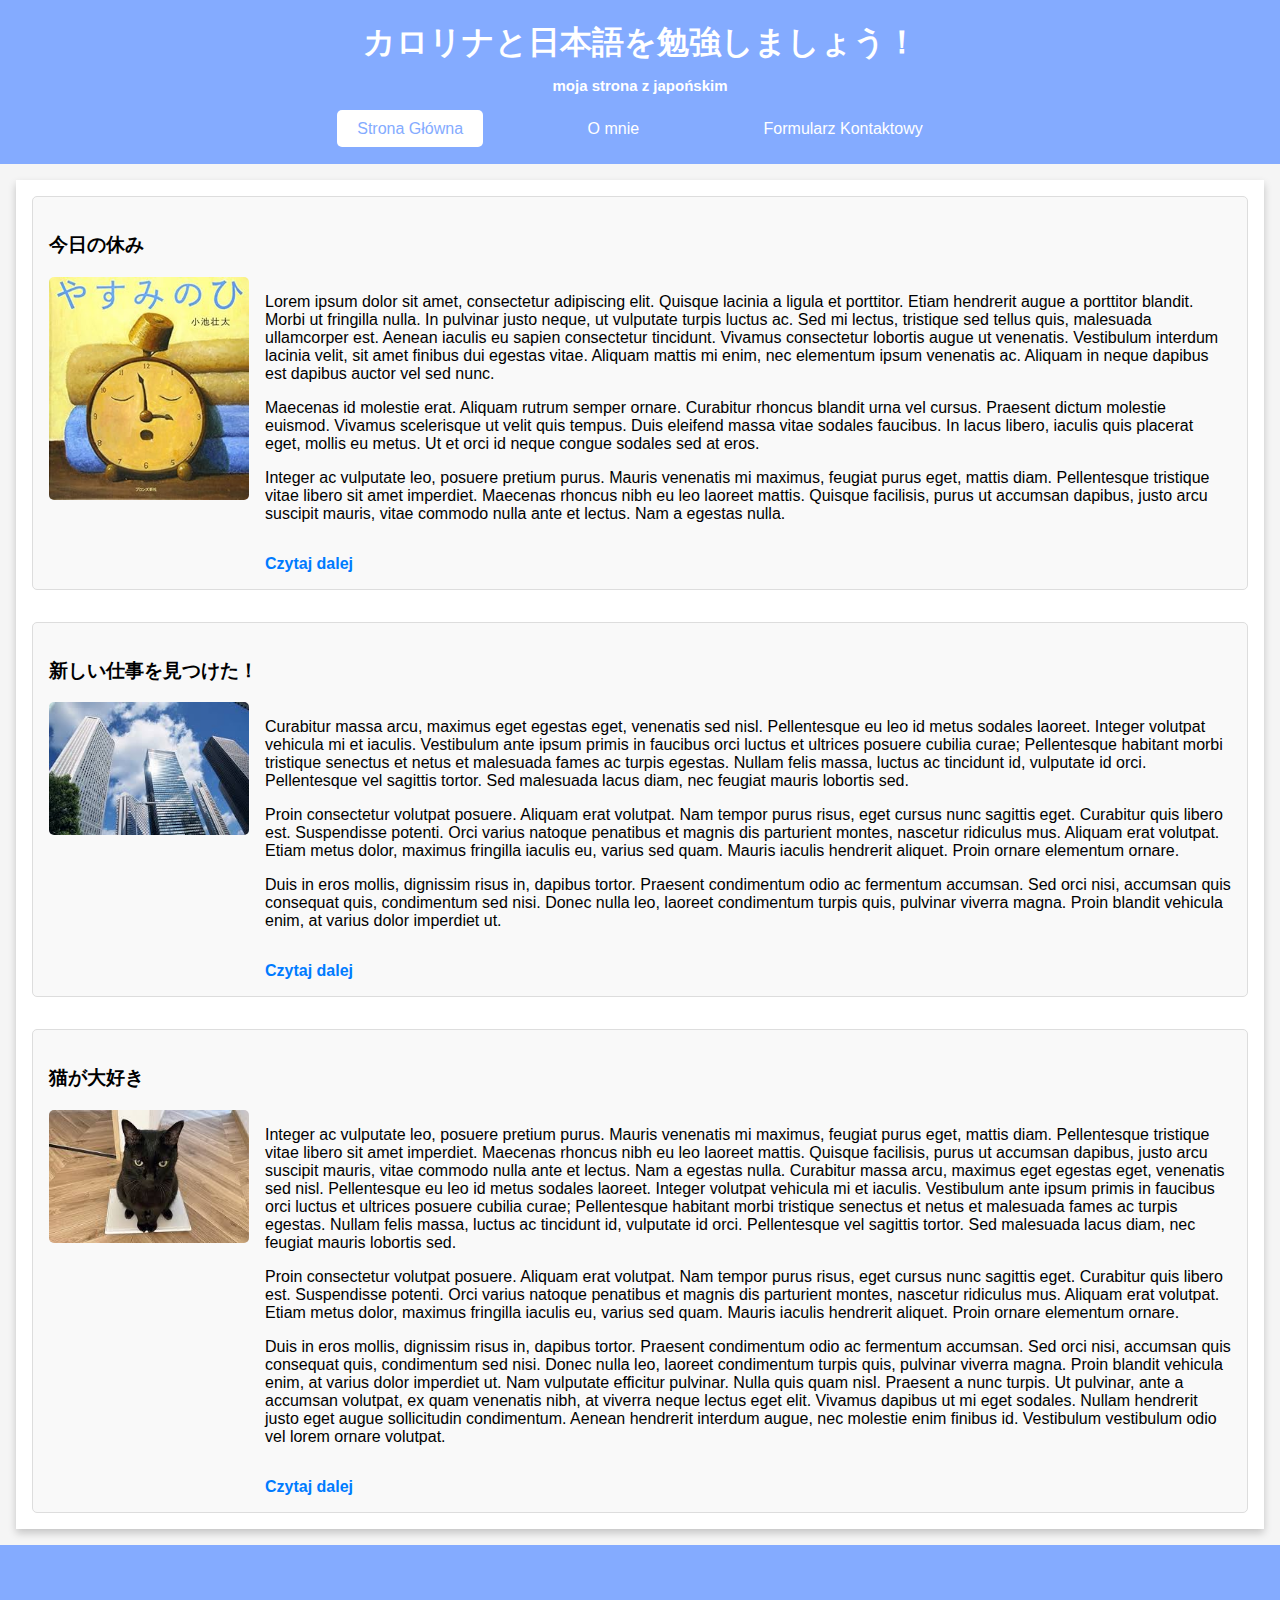
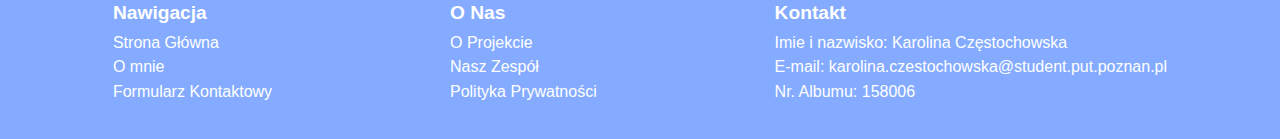
<file: index.html>
<!DOCTYPE html>
<html lang="pl">
<head>
    <meta charset="UTF-8">
    <meta name="viewport" content="width=device-width, initial-scale=1.0">
    <title>Stronka</title>
    <link rel="stylesheet" href="style.css">
</head>

<body>
    <header>
        <div id="title">
        <h1>カロリナと日本語を勉強しましょう！</h1>
        <h2>moja strona z japońskim</h2>
        </div>
        <nav class = "mainNav">
            <ul>
                <li><a href="index.html" class="active">Strona Główna</a></li>
                <li><a href="oMnie.html">O mnie</a></li>
                <li><a href="formularzKontaktowy.html">Formularz Kontaktowy</a></li>
            </ul>
        </nav>
    </header>

    <main>
        <section class="articles">
            <article class="post">
                <h3>今日の休み</h3>
                <div class="postContent">
                    <img src="./yasumi.jpg" alt="yasumi" class="postImage">
                        <div class="postText">
                            <p>Lorem ipsum dolor sit amet, consectetur adipiscing elit. Quisque lacinia a ligula et porttitor. Etiam hendrerit augue a porttitor blandit. Morbi ut fringilla nulla. In pulvinar justo neque, ut vulputate turpis luctus ac. Sed mi lectus, tristique sed tellus quis, malesuada ullamcorper est. Aenean iaculis eu sapien consectetur tincidunt. Vivamus consectetur lobortis augue ut venenatis. Vestibulum interdum lacinia velit, sit amet finibus dui egestas vitae. Aliquam mattis mi enim, nec elementum ipsum venenatis ac. Aliquam in neque dapibus est dapibus auctor vel sed nunc.</p>

                            <p>Maecenas id molestie erat. Aliquam rutrum semper ornare. Curabitur rhoncus blandit urna vel cursus. Praesent dictum molestie euismod. Vivamus scelerisque ut velit quis tempus. Duis eleifend massa vitae sodales faucibus. In lacus libero, iaculis quis placerat eget, mollis eu metus. Ut et orci id neque congue sodales sed at eros.</p>
                    
                            <p>Integer ac vulputate leo, posuere pretium purus. Mauris venenatis mi maximus, feugiat purus eget, mattis diam. Pellentesque tristique vitae libero sit amet imperdiet. Maecenas rhoncus nibh eu leo laoreet mattis. Quisque facilisis, purus ut accumsan dapibus, justo arcu suscipit mauris, vitae commodo nulla ante et lectus. Nam a egestas nulla. </p>
                            <a href="#">Czytaj dalej</a>
                        </div>
                </div>
            </article>

            <article class="post">
                <h3>新しい仕事を見つけた！</h3>
                <div class="postContent">
                    <img src="./shigoto.jfif" alt="shigoto" class="postImage">
                        <div class="postText">
                            <p>Curabitur massa arcu, maximus eget egestas eget, venenatis sed nisl. Pellentesque eu leo id metus sodales laoreet. Integer volutpat vehicula mi et iaculis. Vestibulum ante ipsum primis in faucibus orci luctus et ultrices posuere cubilia curae; Pellentesque habitant morbi tristique senectus et netus et malesuada fames ac turpis egestas. Nullam felis massa, luctus ac tincidunt id, vulputate id orci. Pellentesque vel sagittis tortor. Sed malesuada lacus diam, nec feugiat mauris lobortis sed.</p>

                            <p>Proin consectetur volutpat posuere. Aliquam erat volutpat. Nam tempor purus risus, eget cursus nunc sagittis eget. Curabitur quis libero est. Suspendisse potenti. Orci varius natoque penatibus et magnis dis parturient montes, nascetur ridiculus mus. Aliquam erat volutpat. Etiam metus dolor, maximus fringilla iaculis eu, varius sed quam. Mauris iaculis hendrerit aliquet. Proin ornare elementum ornare.</p>
                    
                            <p>Duis in eros mollis, dignissim risus in, dapibus tortor. Praesent condimentum odio ac fermentum accumsan. Sed orci nisi, accumsan quis consequat quis, condimentum sed nisi. Donec nulla leo, laoreet condimentum turpis quis, pulvinar viverra magna. Proin blandit vehicula enim, at varius dolor imperdiet ut. </p>
                            <a href="#">Czytaj dalej</a>
                        </div>
                </div>
            </article>

            <article class="post">
                <h3>猫が大好き</h3>
                <div class="postContent">
                    <img src="./neko.jfif" alt="neko" class="postImage">
                        <div class="postText">
                            <p>Integer ac vulputate leo, posuere pretium purus. Mauris venenatis mi maximus, feugiat purus eget, mattis diam. Pellentesque tristique vitae libero sit amet imperdiet. Maecenas rhoncus nibh eu leo laoreet mattis. Quisque facilisis, purus ut accumsan dapibus, justo arcu suscipit mauris, vitae commodo nulla ante et lectus. Nam a egestas nulla. Curabitur massa arcu, maximus eget egestas eget, venenatis sed nisl. Pellentesque eu leo id metus sodales laoreet. Integer volutpat vehicula mi et iaculis. Vestibulum ante ipsum primis in faucibus orci luctus et ultrices posuere cubilia curae; Pellentesque habitant morbi tristique senectus et netus et malesuada fames ac turpis egestas. Nullam felis massa, luctus ac tincidunt id, vulputate id orci. Pellentesque vel sagittis tortor. Sed malesuada lacus diam, nec feugiat mauris lobortis sed.</p>

                            <p>Proin consectetur volutpat posuere. Aliquam erat volutpat. Nam tempor purus risus, eget cursus nunc sagittis eget. Curabitur quis libero est. Suspendisse potenti. Orci varius natoque penatibus et magnis dis parturient montes, nascetur ridiculus mus. Aliquam erat volutpat. Etiam metus dolor, maximus fringilla iaculis eu, varius sed quam. Mauris iaculis hendrerit aliquet. Proin ornare elementum ornare.</p>
                    
                            <p>Duis in eros mollis, dignissim risus in, dapibus tortor. Praesent condimentum odio ac fermentum accumsan. Sed orci nisi, accumsan quis consequat quis, condimentum sed nisi. Donec nulla leo, laoreet condimentum turpis quis, pulvinar viverra magna. Proin blandit vehicula enim, at varius dolor imperdiet ut. Nam vulputate efficitur pulvinar. Nulla quis quam nisl. Praesent a nunc turpis. Ut pulvinar, ante a accumsan volutpat, ex quam venenatis nibh, at viverra neque lectus eget elit. Vivamus dapibus ut mi eget sodales. Nullam hendrerit justo eget augue sollicitudin condimentum. Aenean hendrerit interdum augue, nec molestie enim finibus id. Vestibulum vestibulum odio vel lorem ornare volutpat.</p>
                            <a href="#">Czytaj dalej</a>
                        </div>
                </div>
            </article>
        </section>
    </main>

    <footer>
        <div class="fatFooter">
            <div class="footerSection">
                <h4>Nawigacja</h4>
                <ul>
                    <li><a href="index.html">Strona Główna</a></li>
                    <li><a href="oMnie.html">O mnie</a></li>
                    <li><a href="formularzKontaktowy.html">Formularz Kontaktowy</a></li>
                </ul>
            </div>
            <div class="footerSection">
                <h4>O Nas</h4>
                <ul>
                    <li><a href="#">O Projekcie</a></li>
                    <li><a href="#">Nasz Zespół</a></li>
                    <li><a href="#">Polityka Prywatności</a></li>
                </ul>
            </div>
            <div class="footerSection">
                <h4>Kontakt</h4>
                <ul>
                <li>Imie i nazwisko: Karolina Częstochowska</li>
                <li>E-mail: karolina.czestochowska@student.put.poznan.pl</li>
                <li>Nr. Albumu: 158006</li>
                </ul>
            </div>
        </div>
    </footer>
</body>
</html>
</file>
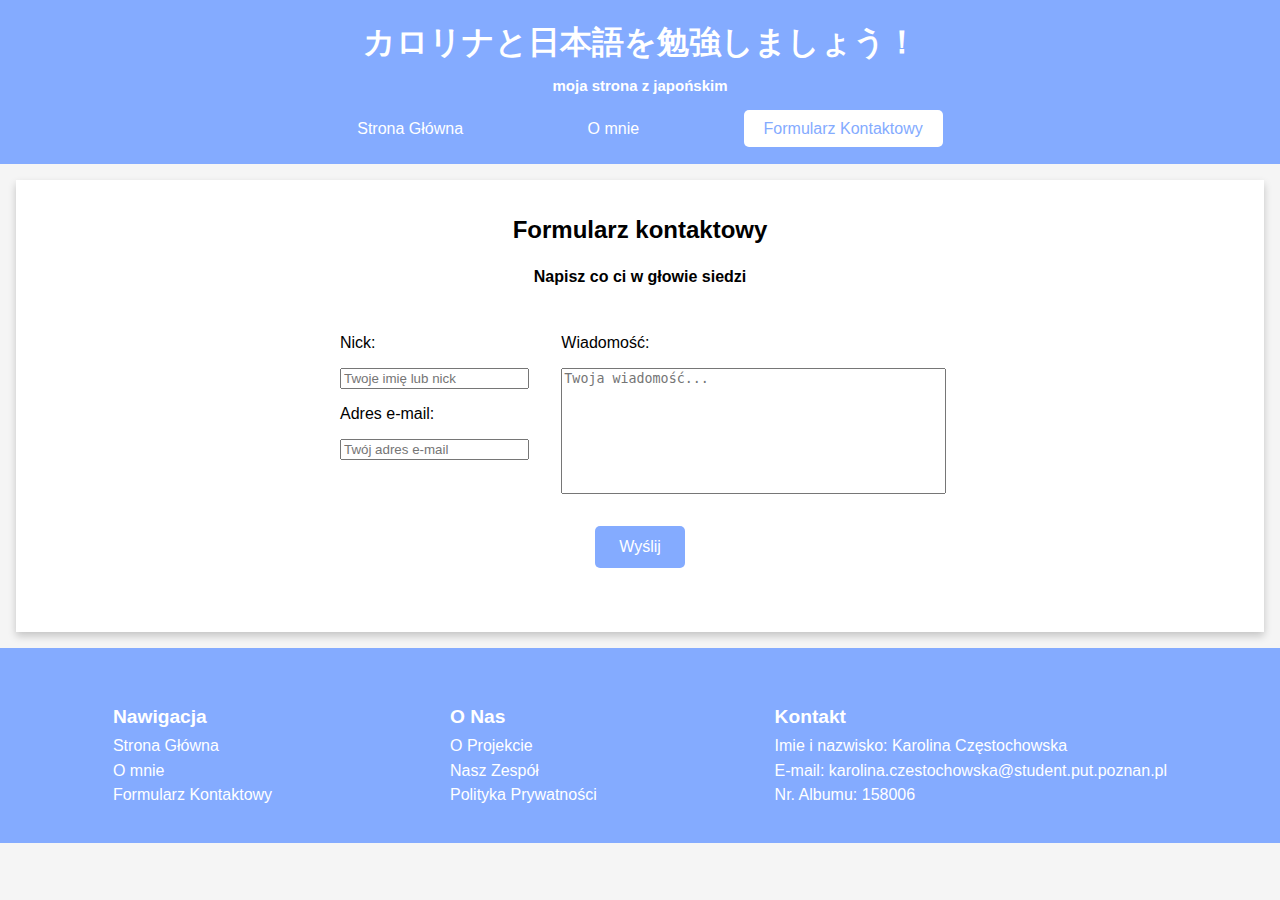
<file: formularzKontaktowy.html>
<!DOCTYPE html>
<html lang="pl">
<head>
    <meta charset="UTF-8">
    <meta name="viewport" content="width=device-width, initial-scale=1.0">
    <title>Stronka</title>
    <link rel="stylesheet" href="style.css">
</head>
<body>
    <header>
        <div id="title">
        <h1>カロリナと日本語を勉強しましょう！</h1>
        <h2>moja strona z japońskim</h2>
        </div>
        <nav class = "mainNav">
            <ul>
                <li><a href="index.html">Strona Główna</a></li>
                <li><a href="oMnie.html">O mnie</a></li>
                <li><a href="formularzKontaktowy.html" class="active">Formularz Kontaktowy</a></li>
            </ul>
        </nav>
    </header>

    <main>
        <h2>Formularz kontaktowy</h2>
        <h4>Napisz co ci w głowie siedzi</h4>
        <section class="form">
            <form action="#" method="post" class="formContent">
                <div class="formLeft">
                    <label for="name">Nick:</label>
                    <input type="text" id="name" name="name" placeholder="Twoje imię lub nick" required>
                    
                    <label for="email">Adres e-mail:</label>
                    <input type="email" id="email" name="email" placeholder="Twój adres e-mail" required>
                </div>
                
                <div class="formRight">
                    <label for="message">Wiadomość:</label>
                    <textarea id="message" name="message" rows="8" placeholder="Twoja wiadomość..." required></textarea>
                </div>
                
                <div class="formSubmit">
                    <button type="submit">Wyślij</button>
                </div>
            </form>
        </section>
    </main>


    <footer>
        <div class="fatFooter">
            <div class="footerSection">
                <h4>Nawigacja</h4>
                <ul>
                    <li><a href="index.html">Strona Główna</a></li>
                    <li><a href="oMnie.html">O mnie</a></li>
                    <li><a href="formularzKontaktowy.html">Formularz Kontaktowy</a></li>
                </ul>
            </div>
            <div class="footerSection">
                <h4>O Nas</h4>
                <ul>
                    <li><a href="#">O Projekcie</a></li>
                    <li><a href="#">Nasz Zespół</a></li>
                    <li><a href="#">Polityka Prywatności</a></li>
                </ul>
            </div>
            <div class="footerSection">
                <h4>Kontakt</h4>
                <ul>
                <li>Imie i nazwisko: Karolina Częstochowska</li>
                <li>E-mail: karolina.czestochowska@student.put.poznan.pl</li>
                <li>Nr. Albumu: 158006</li>
                </ul>
            </div>
        </div>
    </footer>
</body>
</html>
</file>
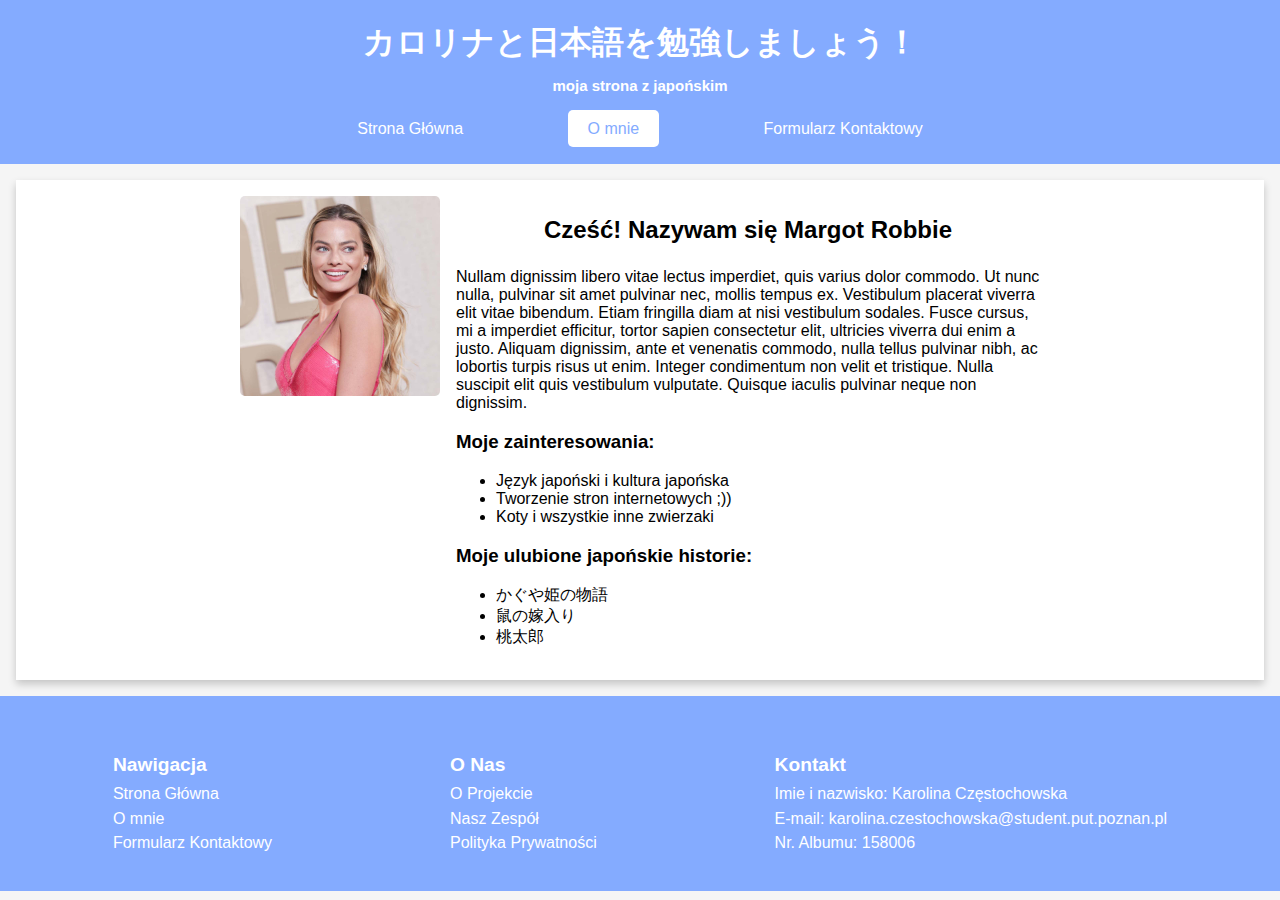
<file: oMnie.html>
<!DOCTYPE html>
<html lang="pl">
<head>
    <meta charset="UTF-8">
    <meta name="viewport" content="width=device-width, initial-scale=1.0">
    <title>Stronka</title>
    <link rel="stylesheet" href="style.css">
</head>
<body>
    <header>
        <div id="title">
        <h1>カロリナと日本語を勉強しましょう！</h1>
        <h2>moja strona z japońskim</h2>
        </div>
        <nav class = "mainNav">
            <ul>
                <li><a href="index.html">Strona Główna</a></li>
                <li><a href="oMnie.html" class="active">O mnie</a></li>
                <li><a href="formularzKontaktowy.html">Formularz Kontaktowy</a></li>
            </ul>
        </nav>
    </header>
    
    <main>
        <section class="AboutMe">
            <div class="Content">
                <img src="woman.jpg" alt="Zdjęcie autora" class="aboutMePhoto">
                <div class="Text">
                    <h2>Cześć! Nazywam się Margot Robbie</h2>
                    <p>Nullam dignissim libero vitae lectus imperdiet, quis varius dolor commodo. Ut nunc nulla, pulvinar sit amet pulvinar nec, mollis tempus ex. Vestibulum placerat viverra elit vitae bibendum. Etiam fringilla diam at nisi vestibulum sodales. Fusce cursus, mi a imperdiet efficitur, tortor sapien consectetur elit, ultricies viverra dui enim a justo. Aliquam dignissim, ante et venenatis commodo, nulla tellus pulvinar nibh, ac lobortis turpis risus ut enim. Integer condimentum non velit et tristique. Nulla suscipit elit quis vestibulum vulputate. Quisque iaculis pulvinar neque non dignissim.</p>
                    
                    <h3>Moje zainteresowania:</h3>
                    <ul>
                        <li>Język japoński i kultura japońska</li>
                        <li>Tworzenie stron internetowych ;))</li>
                        <li>Koty i wszystkie inne zwierzaki</li>
                    </ul>
                    
                    <h3>Moje ulubione japońskie historie:</h3>
                    <ul>
                        <li>かぐや姫の物語</li>
                        <li>鼠の嫁入り</li>
                        <li>桃太郎</li>
                    </ul>
                </div>
            </div>
        </section>
    </main>


    <footer>
        <div class="fatFooter">
            <div class="footerSection">
                <h4>Nawigacja</h4>
                <ul>
                    <li><a href="index.html">Strona Główna</a></li>
                    <li><a href="oMnie.html">O mnie</a></li>
                    <li><a href="formularzKontaktowy.html">Formularz Kontaktowy</a></li>
                </ul>
            </div>
            <div class="footerSection">
                <h4>O Nas</h4>
                <ul>
                    <li><a href="#">O Projekcie</a></li>
                    <li><a href="#">Nasz Zespół</a></li>
                    <li><a href="#">Polityka Prywatności</a></li>
                </ul>
            </div>
            <div class="footerSection">
                <h4>Kontakt</h4>
                <ul>
                <li>Imie i nazwisko: Karolina Częstochowska</li>
                <li>E-mail: karolina.czestochowska@student.put.poznan.pl</li>
                <li>Nr. Albumu: 158006</li>
                </ul>
            </div>
        </div>
    </footer>
</body>
</html>
</file>
<file: style.css>
body {
    font-family: Arial, sans-serif;
    margin: 0;
    padding: 0;
    background-color: #f5f5f5;
}


header {
    background-color: #84abff;
    color: white;
    padding: 1em 0;
    text-align: center;
}
#title h2 {
    font-size: 15px;
}

#title h1, .title h2 {
    margin: 5px;
}


.mainNav ul {
    list-style: none;
    padding: 10px;
    margin: 1em 0 0 0;
}

.mainNav ul li {
    display: inline;
    padding: 40px;
}


.mainNav ul li a:hover {
    color: #ddd;
}

.mainNav ul li a {
    color: white;
    text-decoration: none;
    transition: color 0.3s ease, background-color 0.3s ease;
    padding: 10px 20px;
    border-radius: 5px;
}

.mainNav ul li a.active {
    background-color: white;
    color: #84abff;
    animation: fadeIn 0.5s ease-out;
}

@keyframes fadeIn {
    from {
        background-color: rgba(255, 255, 255, 0);
        color: rgba(132, 171, 255, 0);
    }
    to {
        background-color: white;
        color: #84abff;
    }
}

main {
    padding: 1em;
    background-color: white;
    margin: 1em;
    box-shadow: 0 4px 8px rgba(0, 0, 0, 0.2);
}


.articles {
    display: flex;
    flex-direction: column;
    gap: 2em;
}

.post {
    border: 1px solid #ddd;
    padding: 1em;
    background-color: #f9f9f9;
    border-radius: 5px;
}


.postContent {
    display: flex;
    align-items: flex-start;
    gap: 1em;
}

.postImage {
    width: 25%; 
    max-width: 200px;
    border-radius: 5px;
}



.postText, .text {
    flex: 1; 
}


.post a {
    display: inline-block;
    margin-top: 1em;
    color: #007BFF;
    text-decoration: none;
    font-weight: bold;
}

.post a:hover {
    text-decoration: underline;
}


.Content {
    display: flex;
    align-items: flex-start;
    gap: 1em;
    max-width: 800px;
    margin: 0 auto;
}


.aboutMePhoto {
    width: 25%; 
    max-width: 200px;
    border-radius: 5px;
    flex-shrink: 0; 
    position: relative;
    height: 200px;
    object-fit: cover;
    overflow: hidden;
    transition: transform 0.3s ease;
    cursor: pointer;
}

.aboutMePhoto:hover {
    transform: scale(1.1);
}


.aboutMePhoto:hover::after {
    opacity: 1;
}


.fatFooter {
    background-color: #84abff;
    color: white;
    padding: 2em;
    display: flex;
    justify-content: space-around;
    flex-wrap: wrap;
    gap: 1em;
}


.footerSection h4 {
    font-size: 1.2em;
    margin-bottom: 0.5em;
}

.footerSection ul {
    list-style-type: none;
    padding: 0;
    margin: 0;
}

.footerSection ul li {
    padding-bottom: 0.4em;
}

.footerSection ul li a {
    color: white;
    text-decoration: none;
    transition: color 0.3s ease;
    margin-bottom: 0.5em;
}

.footerSection ul li a:hover {
    color: #ddd;
}

main h2, main h4 {
    text-align: center;
    margin-bottom: 1em;
}
.form {
    display: flex;
    justify-content: center;
    align-items: center;
    margin: 2em;
}


.formContent {
    display: flex;
    flex-wrap: wrap;
    gap: 2em;
    max-width: 600px;
    width: 100%;
    padding: 1em;
}


.formLeft, .formRight {
    display: flex;
    flex-direction: column;
    gap: 1em;
}

.formLeft {
    flex: 1;
}

.formRight {
    flex: 2;
}

textarea {
    width: 100%;
    resize: none;
}


.formSubmit {
    display: flex;
    justify-content: center;
    width: 100%;
}

button {
    padding: 0.75em 1.5em;
    background-color: #84abff;
    color: white;
    border: none;
    border-radius: 5px;
    font-size: 1em;
    cursor: pointer;
    /* transition: background-color 0.3s ease; */
}

button:hover {
    background-color: #557fca;
}
</file>
